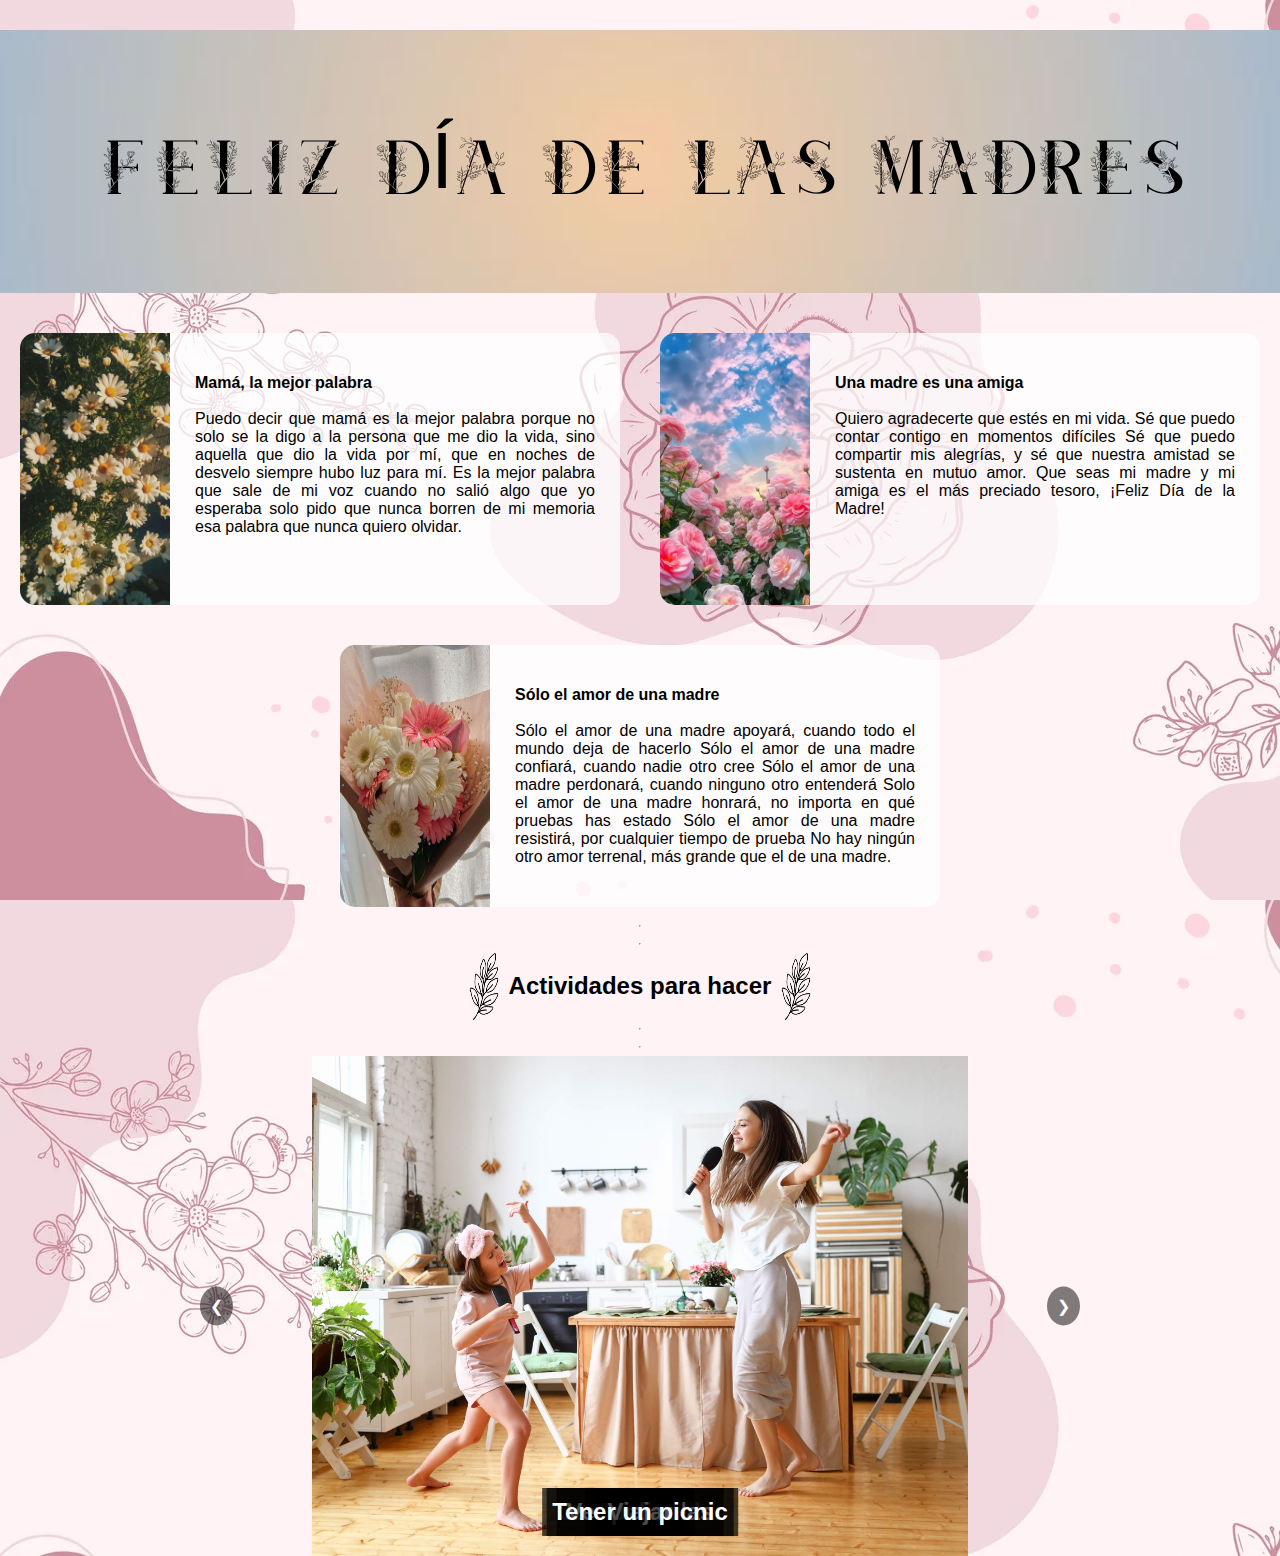
<file: index.html>
<!DOCTYPE html>
<html lang="en">
<head>
    <meta charset="UTF-8">
    <meta name="viewport" content="width=device-width, initial-scale=1.0">
    <title>Tarjeta</title>
    <link rel="stylesheet" href="styleTargeta.css">
</head>
<body>
    <div id="divCentral">
        <p>Feliz día de las madres</p>
    </div>
    <div class="cards-container">
        <div id="card1" class="cards">
            <div id="imgCard"><img src="Imagenes/flores.jpg" alt="flores" class="img"></div>
            <div class="texto">
                <p>
                    <strong>Mamá, la mejor palabra</strong><br><br>
                    Puedo decir que mamá es la mejor palabra
                    porque no solo se la digo a la persona
                    que me dio la vida, sino aquella que dio
                    la vida por mí, que en noches de desvelo
                    siempre hubo luz para mí.
                    Es la mejor palabra que sale de mi voz
                    cuando no salió algo que yo esperaba
                    solo pido que nunca borren de mi memoria
                    esa palabra que nunca quiero olvidar.
                </p>
            </div>
        </div>
        <div id="card2" class="cards">
            <div id="imgCard"><img src="Imagenes/flores2.jpg" alt="flores2" class="img"></div>
            <div class="texto">
                <p>
                    <strong>Una madre es una amiga</strong><br><br>
                    Quiero agradecerte
                    que estés en mi vida.
                    Sé que puedo contar contigo
                    en momentos difíciles
                    Sé que puedo compartir mis alegrías,
                    y sé que nuestra amistad
                    se sustenta en mutuo amor.
                    Que seas mi madre y mi amiga
                    es el más preciado tesoro,
                    ¡Feliz Día de la Madre!
                </p>
            </div>
        </div>
        <div id="card3" class="cards">
            <div id="imgCard"><img src="Imagenes/flores3.jpg" alt="flores3" class="img"></div>
            <div class="texto">
                <p>
                    <strong>Sólo el amor de una madre</strong><br><br>
                    Sólo el amor de una madre apoyará,
                    cuando todo el mundo deja de hacerlo
                    Sólo el amor de una madre confiará,
                    cuando nadie otro cree
                    Sólo el amor de una madre perdonará,
                    cuando ninguno otro entenderá
                    Solo el amor de una madre honrará,
                    no importa en qué pruebas has estado
                    Sólo el amor de una madre resistirá,
                    por cualquier tiempo de prueba
                    No hay ningún otro amor terrenal,
                    más grande que el de una madre.
                </p>
            </div>
        </div>
    </div>
    <hr>
    <hr>
    <div id="contenedor2">
        <img src="Imagenes/hoja.png" alt="hoja" id="imgFlor">
        <h2>Actividades para hacer</h2>
        <img src="Imagenes/hoja.png" alt="hoja" id="imgFlor">
    </div>
    <hr>
    <hr>
    <div class="carousel">
        <div class="carousel-inner">
            <div class="carousel-item active">
                <img src="Imagenes/cantas.jpg" alt="cantar" class="imgCarrusel">
                <div class="carousel-caption">
                    <h3>Cantar y bailar</h3>
                </div>
            </div>
            <div class="carousel-item">
                <img src="Imagenes/cocinar.jpg" alt="cocinar" class="imgCarrusel">
                <div class="carousel-caption">
                    <h3>Cocinar</h3>
                </div>
            </div>
            <div class="carousel-item">
                <img src="Imagenes/pelis.jpg" alt="pelis" class="imgCarrusel">
                <div class="carousel-caption">
                    <h3>Ver peliculas</h3>
                </div>
            </div>
            <div class="carousel-item">
                <img src="Imagenes/viajar.jpg" alt="viajar" class="imgCarrusel">
                <div class="carousel-caption">
                    <h3>Viajar</h3>
                </div>
            </div>
            <div class="carousel-item">
                <img src="Imagenes/salir.webp" alt="salir" class="imgCarrusel">
                <div class="carousel-caption">
                    <h3>Tener un picnic</h3>
                </div>
            </div>
        </div>
        <a class="carousel-control prev" onclick="prevSlide()">&#10094;</a>
        <a class="carousel-control next" onclick="nextSlide()">&#10095;</a>
    </div>
    <script src="scriptTargeta.js"></script>
</body>
</html>
</file>
<file: styleTargeta.css>
body{
    background-image: url("Imagenes/fondoFlor.webp");
    font-family: Arial, sans-serif;
    margin: 0;
    padding: 0;
    display: flex;
    flex-direction: column;
    align-items: center;
}

@font-face{
    font-family: 'plante';
    src: url('plante/Plante.ttf') format('truetype');
    font-weight: normal;
    font-style: normal;
}

#divCentral{
    margin: 30px;
    padding: 5px;
    background-image: url("Imagenes/img5.jpg");
    background-size: cover;
    background-repeat: no-repeat;
    background-position: center;
    text-transform: uppercase;
    text-align: center;
    font-family: 'plante', Arial, sans-serif;
    font-size: 80px;
    width: 100%;
}
.cards-container{
    display: flex;
    justify-content: center;
    gap: 20px;
    flex-wrap: wrap;
}
.cards{
    background-color: rgba(255, 255, 255, 0.733);
    width: 600px;
    margin: 10px;
    border-radius: 15px;
    display: flex;
    transition: transform 0.3s ease;
}
.cards:hover {
    transform: scale(1.05); /* Escala la tarjeta al 105% de su tamaño original */
}
#imgCard{
    text-align: left;
    border-radius: 15px;
}
.img{
    height: 100%;
    width: 150px;
    border-radius: 15px 0 0 15px;
}
.texto{
    text-align: right;
    padding: 25px;
    text-align: justify;
}
.carousel {
    position: relative;
    width: 100%;
    height: 500px;
    margin: auto;
    overflow: hidden;
}

.carousel-inner {
    display: flex;
    transition: transform 0.5s ease;
    height: 100%;
}

.carousel-item {
    min-width: 100%;
    height: 100%;
    display: flex;
    justify-content: center;
    align-items: center;
}

.carousel-item img {
    max-width: 100%;
    max-height: 100%;
    object-fit: cover;
}

.carousel-control {
    position: absolute;
    top: 50%;
    transform: translateY(-50%);
    background-color: rgba(0,0,0,0.5);
    color: white;
    padding: 10px;
    cursor: pointer;
    border-radius: 50%;
    user-select: none;
}
.carousel-control.prev {
    left: 200px;
}
.carousel-control.next {
    right: 200px;
}
.carousel-caption {
    position: absolute;
    bottom: 20px;
    left: 50%;
    transform: translateX(-50%);
    text-align: center;
    background-color: rgba(0, 0, 0, 0.7);
    color: white;
    padding: 10px;
    transition: opacity 0.5s ease;
}

.carousel-caption h3 {
    margin: 0;
    font-size: 24px;
}
.carousel-caption p {
    margin: 0;
    font-size: 16px;
}
#imgFlor{
    width: 50px;
    height: auto;
}
#contenedor2{
    display: flex;
}
</file>
